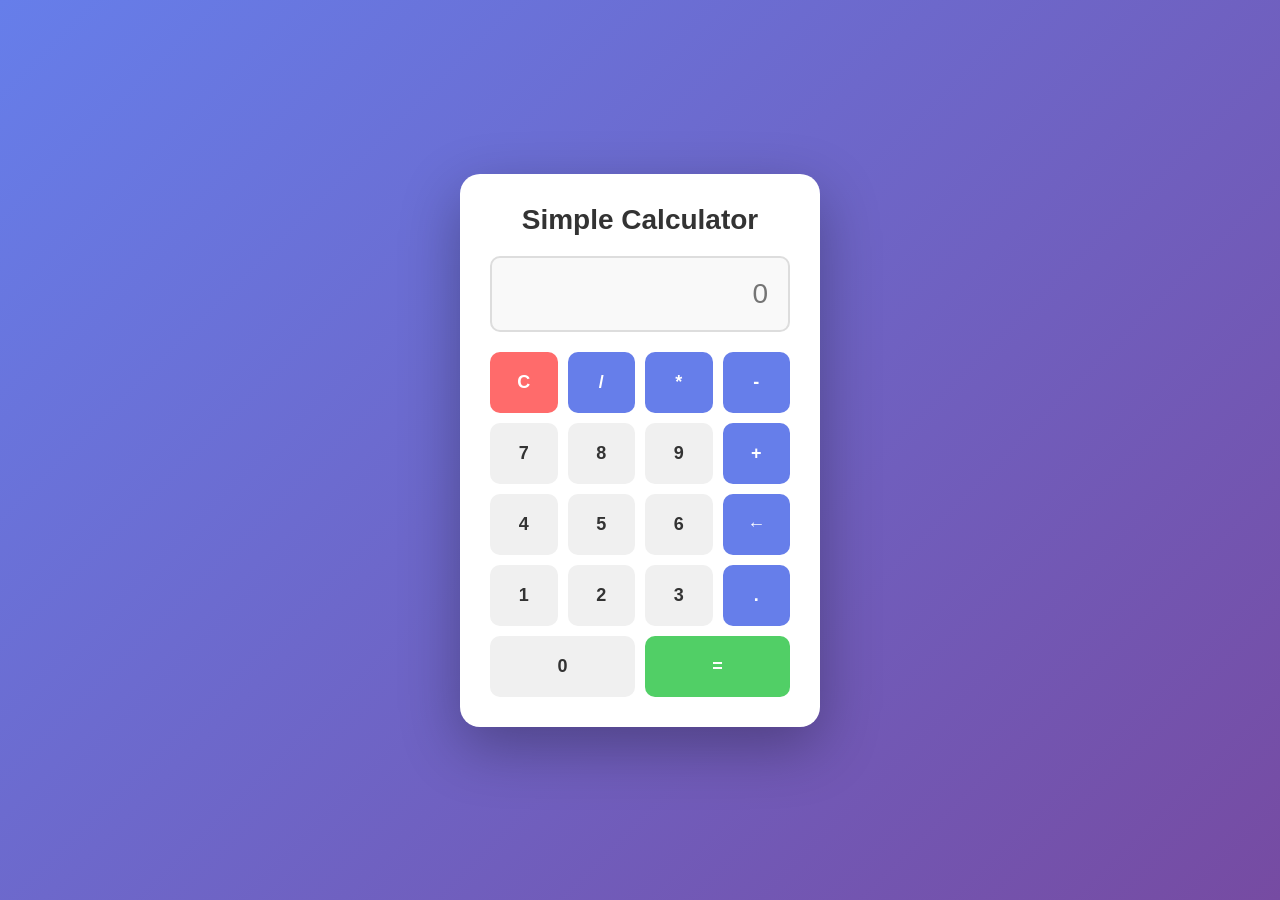
<file: index.html>
<!DOCTYPE html>
<html lang="en">
<head>
    <meta charset="UTF-8">
    <meta name="viewport" content="width=device-width, initial-scale=1.0">
    <title>Simple Calculator</title>
    <link rel="stylesheet" href="style.css">
</head>
<body>
    <div class="calculator-container">
        <h1>Simple Calculator</h1>
        <div class="calculator">
            <input type="text" id="display" class="display" placeholder="0" readonly>
            <div class="buttons">
                <button class="button clear" onclick="clearDisplay()">C</button>
                <button class="button operator" onclick="appendOperator('/')">/</button>
                <button class="button operator" onclick="appendOperator('*')">*</button>
                <button class="button operator" onclick="appendOperator('-')">-</button>
                
                <button class="button" onclick="appendNumber('7')">7</button>
                <button class="button" onclick="appendNumber('8')">8</button>
                <button class="button" onclick="appendNumber('9')">9</button>
                <button class="button operator" onclick="appendOperator('+')">+</button>
                
                <button class="button" onclick="appendNumber('4')">4</button>
                <button class="button" onclick="appendNumber('5')">5</button>
                <button class="button" onclick="appendNumber('6')">6</button>
                <button class="button operator" onclick="deleteLastChar()">←</button>
                
                <button class="button" onclick="appendNumber('1')">1</button>
                <button class="button" onclick="appendNumber('2')">2</button>
                <button class="button" onclick="appendNumber('3')">3</button>
                <button class="button operator" onclick="appendNumber('.')">.</button>
                
                <button class="button zero" onclick="appendNumber('0')">0</button>
                <button class="button equals" onclick="calculate()">=</button>
            </div>
        </div>
    </div>
    <script src="script.js"></script>
</body>
</html>
</file>
<file: style.css>
* {
    margin: 0;
    padding: 0;
    box-sizing: border-box;
}

body {
    display: flex;
    justify-content: center;
    align-items: center;
    min-height: 100vh;
    background: linear-gradient(135deg, #667eea 0%, #764ba2 100%);
    font-family: 'Arial', sans-serif;
}

.calculator-container {
    background: white;
    padding: 30px;
    border-radius: 20px;
    box-shadow: 0 20px 60px rgba(0, 0, 0, 0.3);
}

h1 {
    text-align: center;
    color: #333;
    margin-bottom: 20px;
    font-size: 28px;
}

.calculator {
    width: 300px;
}

.display {
    width: 100%;
    padding: 20px;
    font-size: 28px;
    text-align: right;
    border: 2px solid #ddd;
    border-radius: 10px;
    margin-bottom: 20px;
    background-color: #f9f9f9;
    color: #333;
}

.display:focus {
    outline: none;
    border-color: #667eea;
}

.buttons {
    display: grid;
    grid-template-columns: repeat(4, 1fr);
    gap: 10px;
}

.button {
    padding: 20px;
    font-size: 18px;
    border: none;
    border-radius: 10px;
    cursor: pointer;
    background-color: #f0f0f0;
    color: #333;
    font-weight: bold;
    transition: all 0.3s ease;
}

.button:hover {
    background-color: #e0e0e0;
    transform: translateY(-2px);
    box-shadow: 0 5px 15px rgba(0, 0, 0, 0.1);
}

.button:active {
    transform: translateY(0);
}

.button.operator {
    background-color: #667eea;
    color: white;
}

.button.operator:hover {
    background-color: #5568d3;
}

.button.clear {
    background-color: #ff6b6b;
    color: white;
    grid-column: span 1;
}

.button.clear:hover {
    background-color: #ee5a52;
}

.button.equals {
    background-color: #51cf66;
    color: white;
    grid-column: span 2;
}

.button.equals:hover {
    background-color: #40c057;
}

.button.zero {
    grid-column: span 2;
}
</file>
